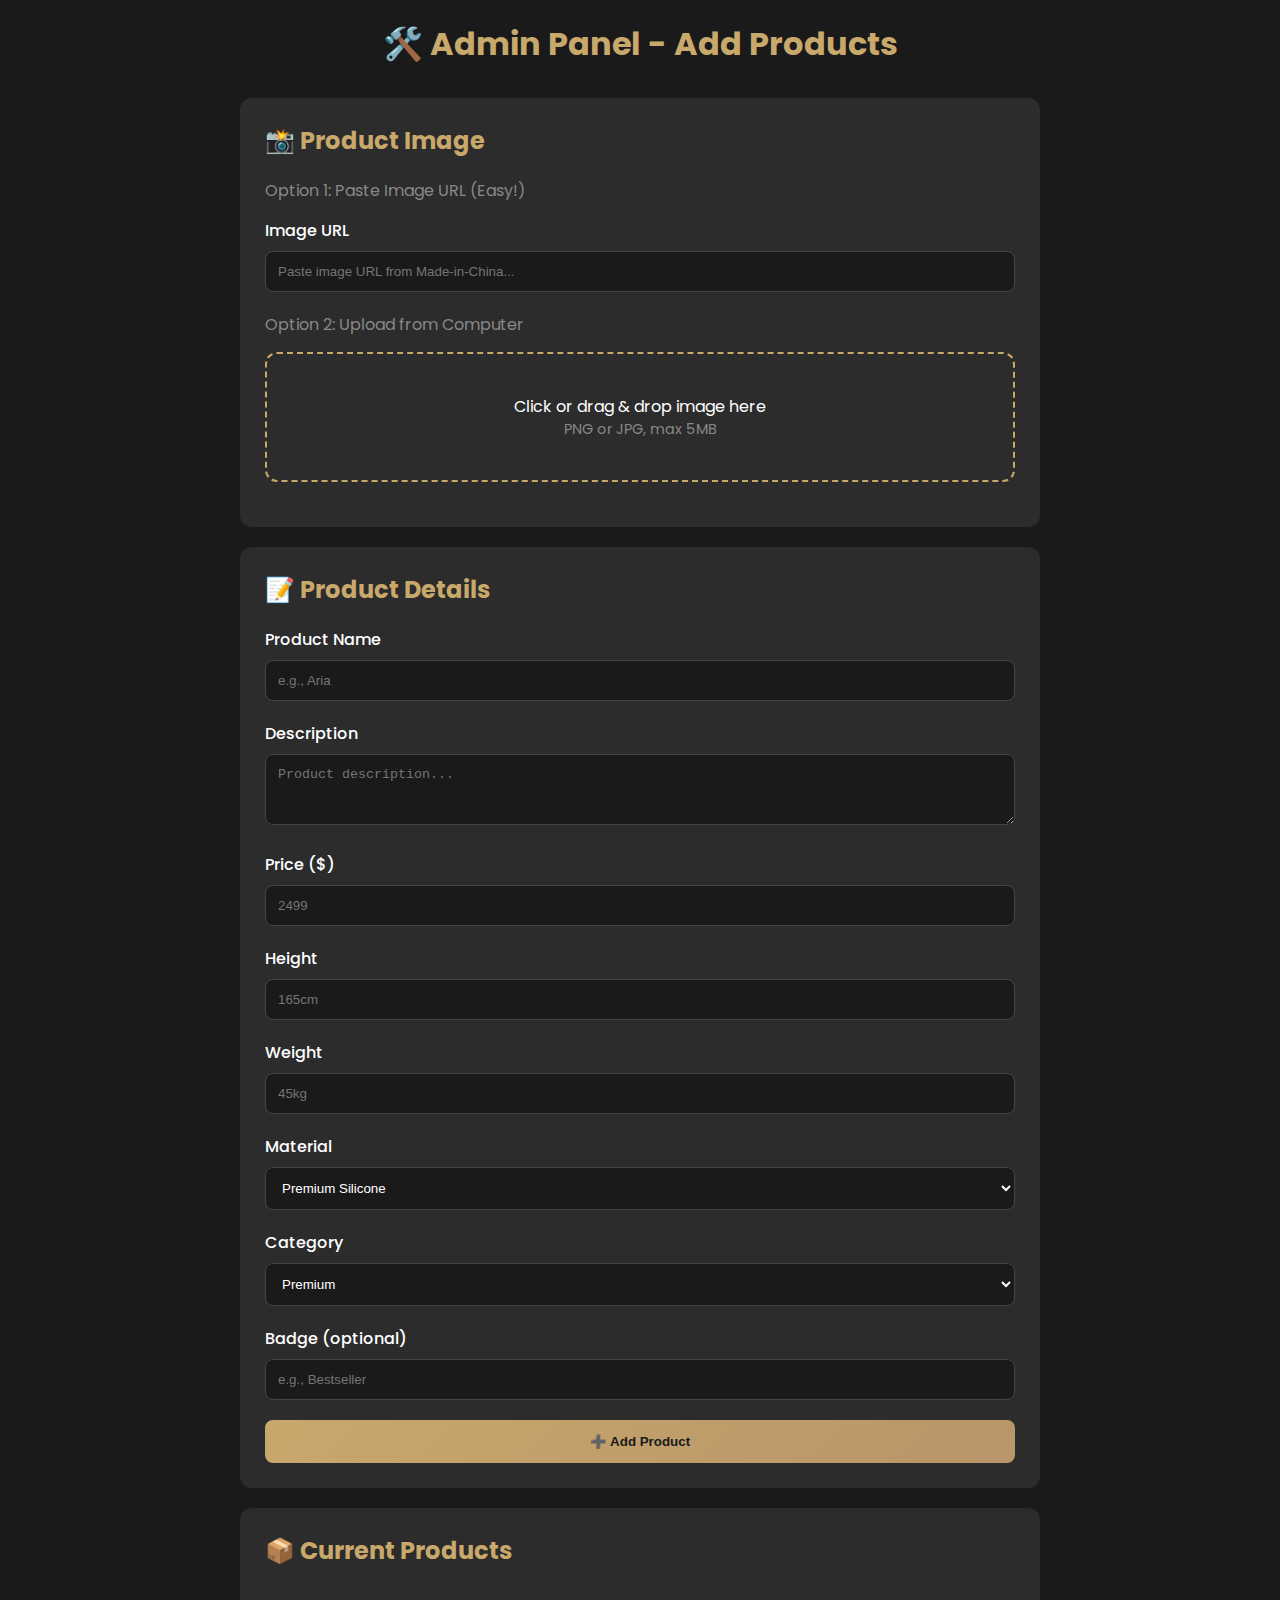
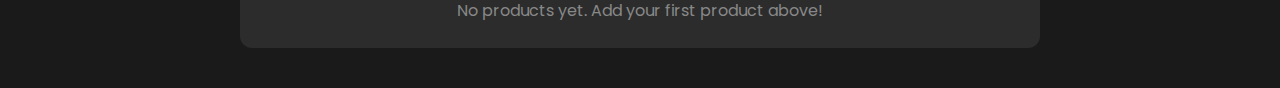
<file: admin.html>
<!DOCTYPE html>
<html lang="en">
<head>
    <meta charset="UTF-8">
    <meta name="viewport" content="width=device-width, initial-scale=1.0">
    <title>Admin Panel - Luxe Companions</title>
    <link href="https://fonts.googleapis.com/css2?family=Poppins:wght@400;500;600&display=swap" rel="stylesheet">
    <style>
        * { box-sizing: border-box; margin: 0; padding: 0; }
        body { font-family: 'Poppins', sans-serif; background: #1a1a1a; color: #fff; padding: 20px; }
        .container { max-width: 800px; margin: 0 auto; }
        h1 { text-align: center; color: #c9a86c; margin-bottom: 30px; }
        .section { background: #2c2c2c; padding: 25px; border-radius: 12px; margin-bottom: 20px; }
        h2 { color: #c9a86c; margin-bottom: 20px; }
        .form-group { margin-bottom: 20px; }
        label { display: block; margin-bottom: 8px; font-weight: 500; }
        input, select, textarea { width: 100%; padding: 12px; border: 1px solid #444; border-radius: 8px; background: #1a1a1a; color: #fff; }
        button { background: linear-gradient(135deg, #c9a86c, #b8956a); border: none; padding: 14px 28px; border-radius: 8px; color: #1a1a1a; font-weight: 600; cursor: pointer; width: 100%; }
        button:hover { transform: translateY(-2px); }
        .drop-zone { border: 2px dashed #c9a86c; padding: 40px; text-align: center; border-radius: 12px; cursor: pointer; margin-bottom: 20px; }
        .drop-zone:hover { background: rgba(201, 168, 108, 0.1); }
        .preview { max-width: 200px; border-radius: 8px; margin: 20px auto; display: block; }
        .product-list { margin-top: 30px; }
        .product-item { background: #1a1a1a; padding: 15px; border-radius: 8px; margin-bottom: 10px; display: flex; align-items: center; gap: 15px; }
        .product-item img { width: 60px; height: 60px; object-fit: cover; border-radius: 8px; }
        .success { background: #28a745; color: #fff; padding: 15px; border-radius: 8px; margin-bottom: 20px; display: none; }
    </style>
</head>
<body>
    <div class="container">
        <h1>🛠️ Admin Panel - Add Products</h1>
        
        <div class="success" id="success">✅ Product saved successfully!</div>
        
        <div class="section">
            <h2>📸 Product Image</h2>
            
            <p style="margin-bottom: 15px; color: #888;">Option 1: Paste Image URL (Easy!)</p>
            <div class="form-group">
                <label>Image URL</label>
                <input type="url" id="imageUrl" placeholder="Paste image URL from Made-in-China...">
            </div>
            
            <p style="margin: 20px 0 15px; color: #888;">Option 2: Upload from Computer</p>
            <div class="drop-zone" id="dropZone" onclick="document.getElementById('fileInput').click()">
                <p>Click or drag & drop image here</p>
                <p style="font-size: 0.9rem; color: #888;">PNG or JPG, max 5MB</p>
            </div>
            <input type="file" id="fileInput" accept="image/*" style="display: none;" onchange="handleFileSelect(event)">
            <img id="preview" class="preview" style="display: none;">
        </div>
        
        <div class="section">
            <h2>📝 Product Details</h2>
            
            <div class="form-group">
                <label>Product Name</label>
                <input type="text" id="productName" placeholder="e.g., Aria">
            </div>
            
            <div class="form-group">
                <label>Description</label>
                <textarea id="productDesc" rows="3" placeholder="Product description..."></textarea>
            </div>
            
            <div class="form-group">
                <label>Price ($)</label>
                <input type="number" id="productPrice" placeholder="2499">
            </div>
            
            <div class="form-group">
                <label>Height</label>
                <input type="text" id="productHeight" placeholder="165cm">
            </div>
            
            <div class="form-group">
                <label>Weight</label>
                <input type="text" id="productWeight" placeholder="45kg">
            </div>
            
            <div class="form-group">
                <label>Material</label>
                <select id="productMaterial">
                    <option value="Premium Silicone">Premium Silicone</option>
                    <option value="TPE">TPE</option>
                    <option value="Medical Silicone">Medical Silicone</option>
                    <option value="Platinum Silicone">Platinum Silicone</option>
                </select>
            </div>
            
            <div class="form-group">
                <label>Category</label>
                <select id="productCategory">
                    <option value="premium">Premium</option>
                    <option value="classic">Classic</option>
                    <option value="limited">Limited Edition</option>
                </select>
            </div>
            
            <div class="form-group">
                <label>Badge (optional)</label>
                <input type="text" id="productBadge" placeholder="e.g., Bestseller">
            </div>
            
            <button onclick="addProduct()">➕ Add Product</button>
        </div>
        
        <div class="section">
            <h2>📦 Current Products</h2>
            <div id="productList" class="product-list">
                <p style="color: #888; text-align: center;">No products yet. Add your first product above!</p>
            </div>
        </div>
    </div>
    
    <script>
        let uploadedImageBase64 = null;
        
        // Handle file upload
        function handleFileSelect(event) {
            const file = event.target.files[0];
            if (file) {
                const reader = new FileReader();
                reader.onload = function(e) {
                    uploadedImageBase64 = e.target.result;
                    document.getElementById('preview').src = uploadedImageBase64;
                    document.getElementById('preview').style.display = 'block';
                };
                reader.readAsDataURL(file);
            }
        }
        
        // Drag and drop
        const dropZone = document.getElementById('dropZone');
        dropZone.addEventListener('dragover', (e) => {
            e.preventDefault();
            dropZone.style.background = 'rgba(201, 168, 108, 0.2)';
        });
        dropZone.addEventListener('dragleave', () => {
            dropZone.style.background = '';
        });
        dropZone.addEventListener('drop', (e) => {
            e.preventDefault();
            dropZone.style.background = '';
            const file = e.dataTransfer.files[0];
            if (file && file.type.startsWith('image/')) {
                document.getElementById('fileInput').files = e.dataTransfer.files;
                handleFileSelect({ target: { files: e.dataTransfer.files } });
            }
        });
        
        // Load existing products
        let products = JSON.parse(localStorage.getItem('adminProducts') || '[]');
        renderProducts();
        
        function addProduct() {
            // Check for URL first, then file upload
            let imageUrl = document.getElementById('imageUrl').value.trim();
            
            if (!imageUrl && !uploadedImageBase64) {
                alert('Please paste an image URL or upload an image first!');
                return;
            }
            
            const product = {
                id: Date.now(),
                name: document.getElementById('productName').value,
                description: document.getElementById('productDesc').value,
                price: parseInt(document.getElementById('productPrice').value),
                image: imageUrl || uploadedImageBase64,
                height: document.getElementById('productHeight').value,
                weight: document.getElementById('productWeight').value,
                material: document.getElementById('productMaterial').value,
                category: document.getElementById('productCategory').value,
                badge: document.getElementById('productBadge').value || null
            };
            
            if (!product.name || !product.price) {
                alert('Please fill in name and price!');
                return;
            }
            
            products.push(product);
            localStorage.setItem('adminProducts', JSON.stringify(products));
            
            // Show success
            document.getElementById('success').style.display = 'block';
            setTimeout(() => {
                document.getElementById('success').style.display = 'none';
            }, 3000);
            
            // Clear form
            document.getElementById('productName').value = '';
            document.getElementById('productDesc').value = '';
            document.getElementById('productPrice').value = '';
            document.getElementById('productHeight').value = '';
            document.getElementById('productWeight').value = '';
            document.getElementById('productBadge').value = '';
            document.getElementById('imageUrl').value = '';
            document.getElementById('preview').style.display = 'none';
            uploadedImageBase64 = null;
            
            renderProducts();
        }
        
        function renderProducts() {
            const list = document.getElementById('productList');
            
            if (products.length === 0) {
                list.innerHTML = '<p style="color: #888; text-align: center;">No products yet. Add your first product above!</p>';
                return;
            }
            
            list.innerHTML = products.map((p, index) => `
                <div class="product-item">
                    <img src="${p.image.startsWith('data:') ? p.image : p.image}" alt="${p.name}" onerror="this.src='data:image/svg+xml,<svg xmlns=%22http://www.w3.org/2000/svg%22 viewBox=%220 0 100 100%22><text y=%22.9em%22 font-size=%2290%22>🖼️</text></svg>'">
                    <div>
                        <strong>${p.name}</strong><br>
                        <span style="color: #c9a86c;">$${p.price}</span>
                        <span style="color: #888; font-size: 0.9rem;"> | ${p.category}</span>
                    </div>
                    <button onclick="deleteProduct(${index})" style="margin-left: auto; padding: 8px 16px; background: #dc3545; width: auto;">🗑️</button>
                </div>
            `).join('');
            
            // Download button
            list.innerHTML += `
                <button onclick="downloadProducts()" style="margin-top: 20px; background: #28a745;">💾 Download products.json</button>
            `;
        }
        
        function deleteProduct(index) {
            if (confirm('Delete this product?')) {
                products.splice(index, 1);
                localStorage.setItem('adminProducts', JSON.stringify(products));
                renderProducts();
            }
        }
        
        function downloadProducts() {
            const data = { products };
            const blob = new Blob([JSON.stringify(data, null, 2)], { type: 'application/json' });
            const url = URL.createObjectURL(blob);
            const a = document.createElement('a');
            a.href = url;
            a.download = 'products.json';
            a.click();
        }
    </script>
</body>
</html>
</file>
